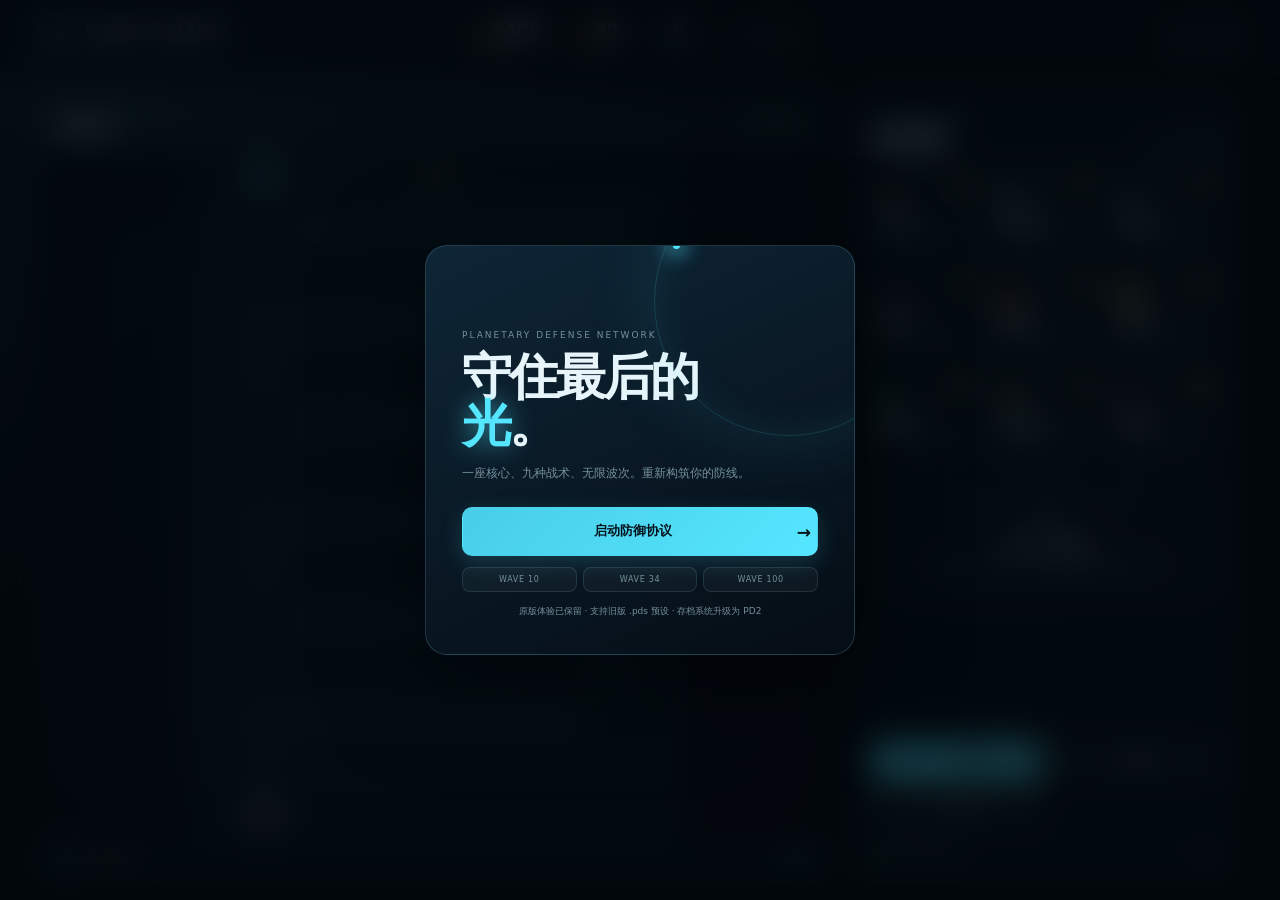
<file: index.html>
<!doctype html>
<html lang="zh-CN">
<head>
  <meta charset="UTF-8">
  <meta name="viewport" content="width=device-width, initial-scale=1, viewport-fit=cover">
  <meta name="theme-color" content="#07121c">
  <meta name="description" content="Planet Defense: Reforged — 移动端原生 Canvas 塔防游戏">
  <title>PLANET DEFENSE · REFORGED</title>
  <link rel="stylesheet" href="./styles.css">
</head>
<body>
  <div class="app-shell">
    <header class="topbar">
      <div class="brand"><span class="brand-mark">PD</span><div><strong>PLANET DEFENSE</strong><small>REFORGED COMMAND</small></div></div>
      <div class="stats">
        <div class="stat"><span class="stat-icon gold">◆</span><b id="gold-value">2400</b><small>资源</small></div>
        <div class="stat"><span class="stat-icon life">♥</span><b id="life-value">30</b><small>核心</small></div>
        <div class="stat"><span class="stat-icon wave">≋</span><b id="wave-value">0</b><small>波次</small></div>
        <div class="combo-pill" id="combo-pill">COMBO <b id="combo-value">0</b></div>
      </div>
      <div class="top-actions"><button class="icon-btn" id="sound-btn" aria-label="音乐">♫</button><button class="icon-btn" id="pause-btn" aria-label="暂停">Ⅱ</button></div>
    </header>

    <main class="game-layout">
      <section class="stage-wrap">
        <div class="stage-head"><div><span class="eyebrow">TACTICAL FEED</span><strong id="game-message">准备部署</strong></div><div class="wave-state" id="wave-state">STANDBY</div></div>
        <div class="stage" id="stage"><canvas id="game-canvas"></canvas><div class="stage-vignette"></div><div class="stage-toast" id="stage-toast"></div></div>
        <div class="stage-foot"><span><i class="dot cyan"></i>入口</span><span><i class="dot red"></i>核心</span><span id="prep-label">整备中</span></div>
      </section>

      <aside class="command-panel">
        <div class="panel-heading"><div><span class="eyebrow">COMMAND DECK</span><h1>防线配置</h1></div><button class="text-btn" id="auto-btn">自动波次 <span class="switch" id="auto-switch"></span></button></div>
        <div class="tower-grid" id="tower-grid"></div>
        <div class="selection-panel" id="selection-panel"><div class="selection-empty"><span class="selection-icon">⌖</span><strong>选择一个防御塔</strong><small>点击上方卡片部署，或点击地图上的建筑查看详情</small></div></div>
        <div class="wave-actions"><button class="primary-btn" id="wave-btn"><span>开始下一波</span><b>SPACE</b></button><button class="secondary-btn" id="save-btn">导出存档</button><label class="secondary-btn file-btn">导入存档<input type="file" id="file-input" accept=".pds,.txt"></label></div>
        <div class="status-line"><span><i class="signal"></i> SYSTEM ONLINE</span><span>V2.0.0</span></div>
      </aside>
    </main>
  </div>

  <div class="modal-layer" id="start-modal"><div class="modal-card hero-card"><div class="hero-orbit"></div><span class="eyebrow">PLANETARY DEFENSE NETWORK</span><h2>守住最后的<br><em>光</em>。</h2><p>一座核心、九种战术、无限波次。重新构筑你的防线。</p><button class="primary-btn large" id="new-game-btn">启动防御协议 <span>→</span></button><div class="preset-row" id="preset-row"><button data-preset="presets/wave10.pds">WAVE 10</button><button data-preset="presets/wave34.pds">WAVE 34</button><button data-preset="presets/wave100.pds">WAVE 100</button></div><div class="hero-note">原版体验已保留 · 支持旧版 .pds 预设 · 存档系统升级为 PD2</div></div></div>
  <div class="modal-layer hidden" id="pause-modal"><div class="modal-card small-card"><span class="eyebrow">SYSTEM HOLD</span><h2>战术暂停</h2><p id="pause-copy">时间已冻结，防线状态已保存于内存。</p><button class="primary-btn" id="resume-btn">继续战斗</button><button class="secondary-btn full" id="pause-save-btn">导出当前存档</button><button class="ghost-btn" id="restart-btn">重新开始</button></div></div>
  <div class="modal-layer hidden" id="gameover-modal"><div class="modal-card small-card"><span class="eyebrow danger">CORE OFFLINE</span><h2>防线失守</h2><p id="gameover-copy">你坚持到了第 0 波。</p><button class="primary-btn" id="again-btn">再次部署</button></div></div>
  <div class="modal-layer hidden" id="error-modal"><div class="modal-card small-card"><span class="eyebrow danger">IMPORT ERROR</span><h2>存档无法载入</h2><p id="error-copy">文件格式或校验不正确。</p><button class="secondary-btn full" id="error-close-btn">返回</button></div></div>
  <div class="toast-stack" id="toast-stack"></div>
  <audio id="bgm" src="./You.mp3" loop preload="metadata"></audio>
  <script type="module" src="./src/app.js"></script>
</body>
</html>
</file>
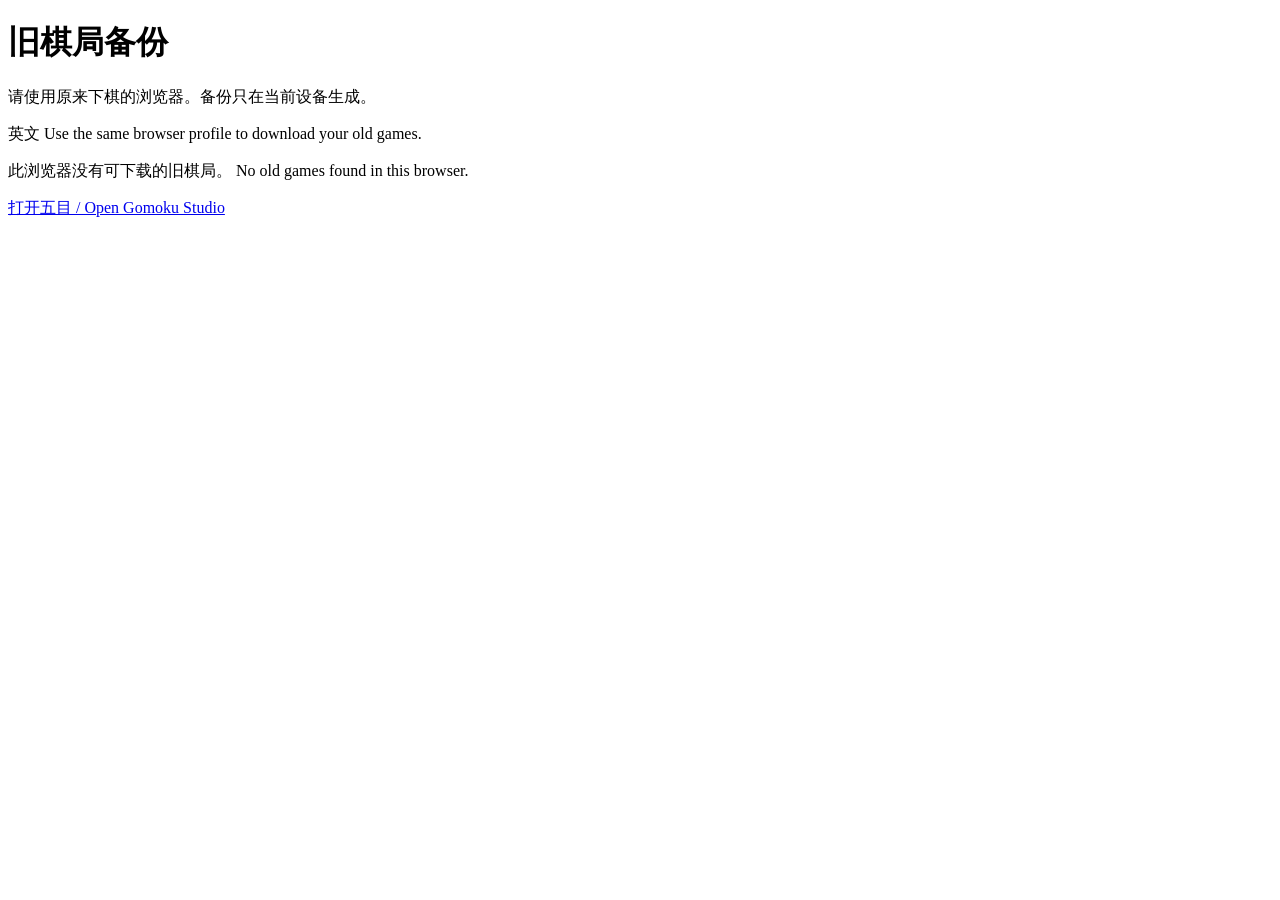
<file: ai/backup.html>
<!doctype html>
<html lang="zh-CN">
<head>
  <meta charset="utf-8">
  <meta name="viewport" content="width=device-width, initial-scale=1">
  <title>五目旧棋局备份 · Gomoku Studio</title>
  <script src="./backup.js" defer></script>
</head>
<body>
  <main>
    <h1>旧棋局备份</h1>
    <p>请使用原来下棋的浏览器。备份只在当前设备生成。</p>
    <p>英文 <span lang="en">Use the same browser profile to download your old games.</span></p>
    <p id="backup-status" role="status"></p>
    <ul id="backup-files"></ul>
    <p><a href="https://5849mog.github.io/gomoku-studio/">打开五目 / Open Gomoku Studio</a></p>
  </main>
</body>
</html>
</file>
<file: styles.css>
:root{color-scheme:dark;--bg:#050b12;--panel:#0b1621;--panel2:#101f2d;--line:rgba(147,205,231,.14);--text:#e7f5fa;--muted:#75909d;--cyan:#55e6ff;--green:#65e6a2;--gold:#ffd166;--red:#ff6b72;--shadow:0 22px 70px rgba(0,0,0,.35)}
*{box-sizing:border-box}html,body{margin:0;min-height:100%;background:radial-gradient(circle at 10% 0%,#102435 0,#050b12 42%,#030609 100%);color:var(--text);font-family:Inter,ui-sans-serif,system-ui,-apple-system,"Segoe UI",sans-serif}body{overflow:hidden}button,input{font:inherit}.app-shell{min-height:100dvh;display:flex;flex-direction:column;background:linear-gradient(135deg,rgba(85,230,255,.025),transparent 38%)}
.topbar{height:74px;flex:none;display:flex;align-items:center;justify-content:space-between;padding:0 clamp(14px,3vw,42px);border-bottom:1px solid var(--line);background:rgba(4,12,19,.82);backdrop-filter:blur(18px);z-index:4}.brand{display:flex;gap:10px;align-items:center;min-width:220px}.brand-mark{width:34px;height:34px;border:1px solid rgba(85,230,255,.65);display:grid;place-items:center;color:var(--cyan);font-size:11px;font-weight:800;letter-spacing:-1px;transform:rotate(45deg);box-shadow:0 0 24px rgba(85,230,255,.18)}.brand strong,.brand small{display:block}.brand strong{font-size:12px;letter-spacing:2px}.brand small{margin-top:3px;font-size:9px;color:var(--muted);letter-spacing:1.8px}.brand-mark+div{margin-left:2px}.stats{display:flex;align-items:center;gap:clamp(12px,3vw,34px)}.stat{display:grid;grid-template-columns:auto auto;column-gap:7px;align-items:center}.stat-icon{grid-row:span 2;font-size:15px}.stat-icon.gold{color:var(--gold)}.stat-icon.life{color:var(--red)}.stat-icon.wave{color:var(--cyan)}.stat b{font-size:17px;line-height:15px}.stat small{font-size:9px;color:var(--muted);letter-spacing:1px}.combo-pill{font-size:9px;color:var(--muted);letter-spacing:1px;padding:7px 10px;border:1px solid var(--line);border-radius:99px}.combo-pill b{color:var(--gold);font-size:13px;margin-left:4px}.top-actions{display:flex;gap:8px;min-width:220px;justify-content:flex-end}.icon-btn{border:1px solid var(--line);background:rgba(255,255,255,.035);color:var(--muted);width:34px;height:34px;border-radius:10px;cursor:pointer;transition:.2s}.icon-btn:hover,.icon-btn.active{color:var(--cyan);border-color:rgba(85,230,255,.55);background:rgba(85,230,255,.08)}
.game-layout{width:min(1500px,100%);margin:0 auto;flex:1;min-height:0;display:grid;grid-template-columns:minmax(0,1fr) 390px;gap:18px;padding:18px clamp(12px,3vw,42px)}.stage-wrap,.command-panel{min-height:0;border:1px solid var(--line);background:rgba(8,20,31,.76);box-shadow:var(--shadow);border-radius:18px;overflow:hidden}.stage-wrap{display:flex;flex-direction:column}.stage-head,.stage-foot{flex:none;display:flex;align-items:center;justify-content:space-between;padding:13px 17px}.stage-head{border-bottom:1px solid var(--line);background:linear-gradient(90deg,rgba(85,230,255,.07),transparent)}.eyebrow{font-size:9px;letter-spacing:2px;color:var(--muted);display:block}.stage-head strong{font-size:14px;display:block;margin-top:4px}.wave-state{font-size:10px;letter-spacing:1.3px;color:var(--green);border:1px solid rgba(101,230,162,.28);padding:7px 9px;border-radius:99px}.stage{position:relative;flex:1;min-height:0;display:grid;place-items:center;overflow:hidden;background:#07121b}.stage canvas{width:100%;height:100%;display:block;touch-action:none}.stage-vignette{position:absolute;inset:0;pointer-events:none;box-shadow:inset 0 0 100px rgba(0,0,0,.52)}.stage-toast{position:absolute;top:17px;left:50%;transform:translateX(-50%);pointer-events:none;color:var(--gold);font-size:11px;letter-spacing:1px;opacity:0;transition:.25s}.stage-foot{border-top:1px solid var(--line);gap:16px;justify-content:flex-start;font-size:10px;color:var(--muted)}.stage-foot span:last-child{margin-left:auto;color:var(--cyan)}.dot{display:inline-block;width:6px;height:6px;border-radius:50%;margin-right:5px}.dot.cyan{background:var(--cyan);box-shadow:0 0 8px var(--cyan)}.dot.red{background:var(--red);box-shadow:0 0 8px var(--red)}
.command-panel{display:flex;flex-direction:column;padding:18px;overflow:auto}.panel-heading{display:flex;align-items:flex-end;justify-content:space-between;margin-bottom:14px}.panel-heading h1{font-size:20px;margin:5px 0 0;letter-spacing:-.5px}.text-btn{background:none;border:0;color:var(--muted);font-size:10px;cursor:pointer;padding:0}.switch{display:inline-block;width:25px;height:14px;margin-left:5px;vertical-align:-2px;border-radius:99px;background:#213342;position:relative;transition:.2s}.switch:after{content:"";position:absolute;width:10px;height:10px;left:2px;top:2px;border-radius:50%;background:#718692;transition:.2s}.switch.on{background:rgba(101,230,162,.35)}.switch.on:after{left:13px;background:var(--green)}.tower-grid{display:grid;grid-template-columns:repeat(3,1fr);gap:8px}.tower-card{min-height:93px;padding:10px 8px;border:1px solid var(--line);background:linear-gradient(150deg,rgba(255,255,255,.045),rgba(255,255,255,.012));border-radius:12px;text-align:left;cursor:pointer;color:var(--text);transition:.2s;position:relative;overflow:hidden}.tower-card:hover,.tower-card.selected{border-color:var(--accent);background:linear-gradient(150deg,color-mix(in srgb,var(--accent) 18%,transparent),rgba(255,255,255,.025));transform:translateY(-2px)}.tower-card.insufficient{opacity:.42}.tower-card .tower-icon{font-size:22px;color:var(--accent);display:block;line-height:20px}.tower-card strong{display:block;font-size:11px;margin-top:7px}.tower-card small{display:block;color:var(--muted);font-size:9px;margin-top:3px;white-space:nowrap;overflow:hidden;text-overflow:ellipsis}.tower-card .cost{position:absolute;right:8px;top:10px;color:var(--gold);font:700 10px ui-monospace,monospace}.selection-panel{margin-top:14px;min-height:124px;border:1px solid var(--line);border-radius:13px;background:rgba(255,255,255,.025);padding:13px}.selection-empty{display:flex;align-items:center;justify-content:center;flex-direction:column;text-align:center;height:96px;color:var(--muted)}.selection-icon{color:var(--cyan);font-size:26px;margin-bottom:6px}.selection-empty strong{font-size:12px;color:var(--text)}.selection-empty small{font-size:10px;line-height:1.5;margin-top:4px;max-width:240px}.selection-detail{display:grid;grid-template-columns:1fr auto;gap:7px}.selection-detail h2{font-size:16px;margin:0}.selection-detail p{font-size:10px;color:var(--muted);margin:6px 0;line-height:1.45}.level-dots{color:var(--gold);letter-spacing:2px;font-size:10px}.detail-stat{font-size:10px;color:var(--muted);line-height:1.8}.detail-stat b{color:var(--text)}.detail-actions{display:flex;gap:7px;margin-top:7px}.mini-btn{flex:1;border:1px solid var(--line);border-radius:8px;background:rgba(255,255,255,.05);color:var(--text);font-size:10px;padding:8px;cursor:pointer}.mini-btn.upgrade{color:var(--green);border-color:rgba(101,230,162,.32)}.mini-btn.sell{color:var(--red);border-color:rgba(255,107,114,.28)}.wave-actions{display:grid;grid-template-columns:1fr 1fr;gap:8px;margin-top:auto;padding-top:15px}.primary-btn,.secondary-btn,.ghost-btn{border:1px solid transparent;border-radius:10px;cursor:pointer;min-height:39px;transition:.2s}.primary-btn{background:linear-gradient(135deg,#49cde8,#55e6ff);color:#04131c;font-weight:800;box-shadow:0 7px 22px rgba(85,230,255,.18)}.primary-btn:hover{filter:brightness(1.1);transform:translateY(-1px)}.primary-btn b{display:block;font-size:8px;opacity:.55;margin-top:2px;letter-spacing:1px}.primary-btn.large{width:100%;min-height:49px;font-size:13px}.primary-btn span{float:right;font-size:17px}.secondary-btn{border-color:var(--line);background:rgba(255,255,255,.045);color:var(--text);font-size:10px}.secondary-btn:hover{border-color:rgba(85,230,255,.4);color:var(--cyan)}.file-btn{display:grid;place-items:center}.file-btn input{display:none}.status-line{margin-top:15px;padding-top:11px;border-top:1px solid var(--line);color:var(--muted);font-size:8px;letter-spacing:1.2px;display:flex;justify-content:space-between}.signal{display:inline-block;width:6px;height:6px;background:var(--green);border-radius:50%;margin-right:5px;box-shadow:0 0 8px var(--green)}
.modal-layer{position:fixed;inset:0;z-index:10;display:grid;place-items:center;padding:18px;background:rgba(2,7,11,.74);backdrop-filter:blur(16px)}.modal-layer.hidden{display:none}.modal-card{width:min(430px,100%);border:1px solid rgba(130,210,235,.2);border-radius:22px;background:linear-gradient(155deg,rgba(15,39,56,.97),rgba(5,13,21,.98));box-shadow:0 25px 100px rgba(0,0,0,.5);padding:36px;position:relative;overflow:hidden}.hero-card{text-align:left;min-height:410px;display:flex;flex-direction:column;justify-content:flex-end}.hero-card h2{font-size:50px;line-height:.95;letter-spacing:-3px;margin:14px 0}.hero-card h2 em{font-style:normal;color:var(--cyan);text-shadow:0 0 25px rgba(85,230,255,.6)}.hero-card p,.small-card p{color:var(--muted);font-size:12px;line-height:1.7;margin:0 0 24px}.hero-note{font-size:9px;color:var(--muted);text-align:center;margin-top:13px}.hero-orbit{position:absolute;width:270px;height:270px;border:1px solid rgba(85,230,255,.18);border-radius:50%;right:-70px;top:-80px;box-shadow:0 0 80px rgba(85,230,255,.1),inset 0 0 40px rgba(85,230,255,.08)}.hero-orbit:after{content:"";position:absolute;width:7px;height:7px;background:var(--cyan);border-radius:50%;left:18px;top:75px;box-shadow:0 0 20px 4px var(--cyan)}.small-card{text-align:left}.small-card h2{font-size:30px;margin:12px 0}.small-card .full,.small-card .ghost-btn{width:100%;margin-top:9px}.ghost-btn{background:none;color:var(--muted);font-size:10px}.ghost-btn:hover{color:var(--text)}.danger{color:var(--red)}.toast-stack{position:fixed;right:18px;bottom:18px;z-index:20;display:flex;flex-direction:column;gap:7px;pointer-events:none}.toast{padding:10px 13px;border:1px solid var(--line);border-left:2px solid var(--cyan);background:rgba(8,20,31,.94);border-radius:8px;font-size:11px;animation:toast-in .22s ease-out,toast-out .35s 2.8s forwards}@keyframes toast-in{from{opacity:0;transform:translateY(8px)}to{opacity:1;transform:none}}@keyframes toast-out{to{opacity:0;transform:translateY(8px)}}
@media(max-width:900px){body{overflow:auto}.app-shell{min-height:100dvh}.topbar{height:62px;padding:0 12px}.brand{min-width:auto}.brand strong{font-size:10px}.brand small{font-size:8px}.brand-mark{width:29px;height:29px}.top-actions{min-width:auto}.stats{gap:10px}.stat small,.combo-pill{display:none}.stat b{font-size:14px}.game-layout{display:flex;flex-direction:column;padding:10px;gap:10px;min-height:calc(100dvh - 62px)}.stage-wrap{height:min(58dvh,620px);min-height:390px}.command-panel{flex:none;padding:13px;border-radius:15px}.panel-heading{margin-bottom:10px}.tower-grid{grid-template-columns:repeat(5,minmax(70px,1fr));overflow-x:auto}.tower-card{min-width:74px;min-height:81px}.tower-card small{display:none}.selection-panel{min-height:112px}.selection-empty{height:84px}.wave-actions{margin-top:10px}.status-line{display:none}}
@media(max-width:520px){.stage-wrap{height:56dvh;min-height:350px}.tower-grid{grid-template-columns:repeat(5,76px)}.command-panel{overflow:visible}.panel-heading h1{font-size:17px}.hero-card{padding:27px;min-height:380px}.hero-card h2{font-size:42px}.modal-card{padding:27px}.wave-actions{grid-template-columns:1fr 1fr}.wave-actions .primary-btn{grid-column:span 2}.stage-head{padding:10px 12px}}

/* 真正的手机单屏模式：页面不滚动，地图与操作区共享同一视口。 */
@media (max-width: 900px) {
  html, body { height: 100%; overflow: hidden; overscroll-behavior: none; }
  .app-shell { height: 100dvh; min-height: 0; overflow: hidden; }
  .topbar { height: calc(54px + env(safe-area-inset-top)); padding: env(safe-area-inset-top) 10px 0; }
  .game-layout { height: calc(100dvh - 54px - env(safe-area-inset-top)); min-height: 0; flex: 1; display: flex; flex-direction: column; gap: 6px; padding: 6px; overflow: hidden; }
  .stage-wrap { height: auto; min-height: 0; flex: 1 1 auto; border-radius: 14px; }
  .stage { min-height: 0; }
  .stage-head { height: 36px; padding: 7px 10px; }
  .stage-head strong { font-size: 11px; margin-top: 2px; }
  .stage-foot { height: 20px; padding: 2px 10px; font-size: 8px; }
  .command-panel { height: clamp(196px, 29dvh, 238px); min-height: 196px; flex: 0 0 auto; padding: 8px; overflow: hidden; border-radius: 14px; }
  .panel-heading { height: 23px; margin-bottom: 5px; align-items: center; }
  .panel-heading h1 { font-size: 15px; margin-top: 2px; }
  .tower-grid { grid-template-columns: repeat(5, minmax(0, 1fr)); gap: 4px; overflow: visible; }
  .tower-card { min-width: 0; height: 36px; min-height: 36px; padding: 5px 6px; border-radius: 8px; }
  .tower-card .tower-icon { display: inline; font-size: 14px; line-height: 1; }
  .tower-card strong { display: inline; font-size: 8px; margin: 0 0 0 2px; }
  .tower-card small { display: none; }
  .tower-card .cost { top: 5px; right: 5px; font-size: 8px; }
  .selection-panel { height: 48px; min-height: 48px; margin-top: 5px; padding: 5px 7px; overflow: hidden; }
  .selection-empty { height: 36px; display: grid; grid-template-columns: auto 1fr; column-gap: 7px; text-align: left; justify-content: start; }
  .selection-icon { grid-row: span 2; font-size: 20px; margin: 0; }
  .selection-empty strong { font-size: 9px; align-self: end; }
  .selection-empty small { max-width: none; font-size: 8px; margin: 1px 0 0; line-height: 1.2; align-self: start; }
  .selection-detail { height: 36px; gap: 4px; }
  .selection-detail h2 { font-size: 12px; }
  .selection-detail p { max-width: 210px; max-height: 14px; overflow: hidden; font-size: 8px; line-height: 1.2; margin: 2px 0; }
  .level-dots { font-size: 7px; letter-spacing: 1px; }
  .detail-stat { font-size: 8px; line-height: 1.25; }
  .detail-actions { margin-top: 3px; gap: 4px; }
  .mini-btn { padding: 4px; font-size: 8px; }
  .wave-actions { height: 30px; grid-template-columns: 1fr 1fr; gap: 4px; margin-top: 5px; padding-top: 0; }
  .primary-btn, .secondary-btn { min-height: 30px; height: 30px; border-radius: 8px; font-size: 9px; }
  .primary-btn b { display: none; }
  .status-line { display: none; }
}

@media (max-width: 520px) {
  .brand strong { font-size: 9px; letter-spacing: 1.2px; }
  .brand small { display: none; }
  .brand-mark { width: 27px; height: 27px; }
  .stats { gap: 8px; }
  .stat b { font-size: 13px; }
  .top-actions { gap: 5px; }
  .icon-btn { width: 30px; height: 30px; }
  .game-layout { padding: 5px; gap: 5px; }
  .command-panel { padding: 7px; }
  .tower-card .cost { display: none; }
  .tower-card strong { font-size: 8px; }
  .wave-actions .primary-btn { grid-column: span 2; }
}
.preset-row{display:flex;gap:6px;margin-top:11px}.preset-row button{flex:1;padding:7px 3px;border:1px solid var(--line);border-radius:8px;background:rgba(255,255,255,.035);color:var(--muted);font-size:8px;letter-spacing:.7px;cursor:pointer}.preset-row button:hover{color:var(--cyan);border-color:rgba(85,230,255,.42)}
</file>
